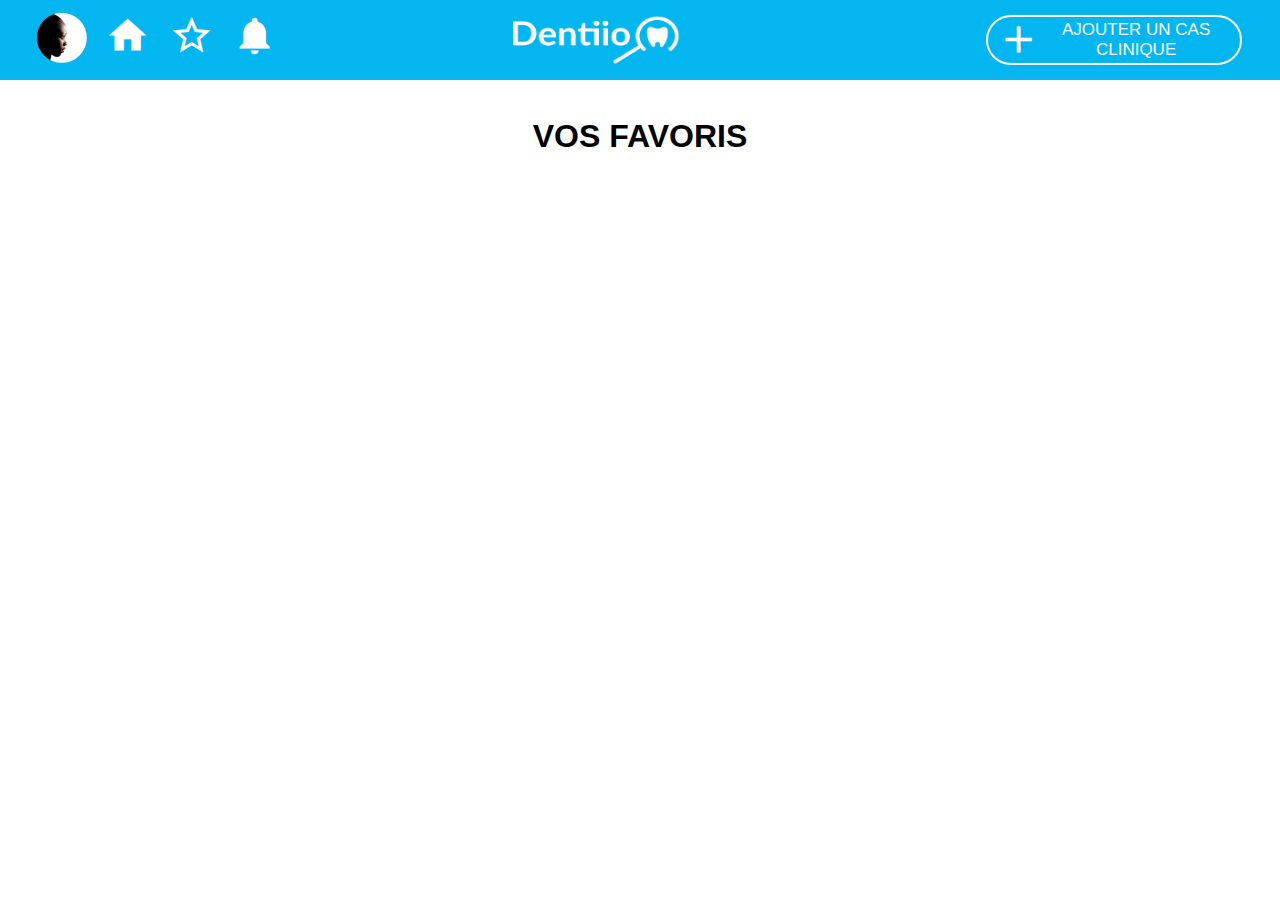
<file: favoris.html>
<!DOCTYPE html>
<html lang="en">

<head>
    <meta charset="UTF-8">
    <meta http-equiv="X-UA-Compatible" content="IE=edge">
    <meta name="viewport" content="width=device-width, initial-scale=1.0">
    <title>Document</title>
    <link href="https://fonts.googleapis.com/icon?family=Material+Icons" rel="stylesheet">
    <link rel="stylesheet" href="/views/templates/templates.css">
    <link href="/assets/styles/googleicons.css" rel="stylesheet">

</head>

<body>
    <header class="main-header">
        <nav class="navbar">


            <ul>
                <li>
                    <a href="profil.php">
                        <img src="/assets/images/profil.jpg" alt="bg">
                    </a>
                </li>
                <li>
                    <a href=""> <span class="material-icons-outlined"> home  </span> </a>
                </li>
                <li>
                    <a href=""> <span class="material-icons-outlined">  star_border </span> </a>
                </li>
                <li>
                    <a href=""> <span class="material-icons-outlined"> notifications </span> </a>
                </li>

            </ul>
        </nav>
        <img class="logo_dentio" src="/assets/images/logoBlancComplet.png" alt="logoBlancComplet">
        <button>  <span class="material-icons-outlined"> add </span> AJOUTER UN CAS CLINIQUE</button>
    </header>

    <h1> VOS FAVORIS </h1>
    <div class="container-fav">


    </div>
</body>

</html>
</file>
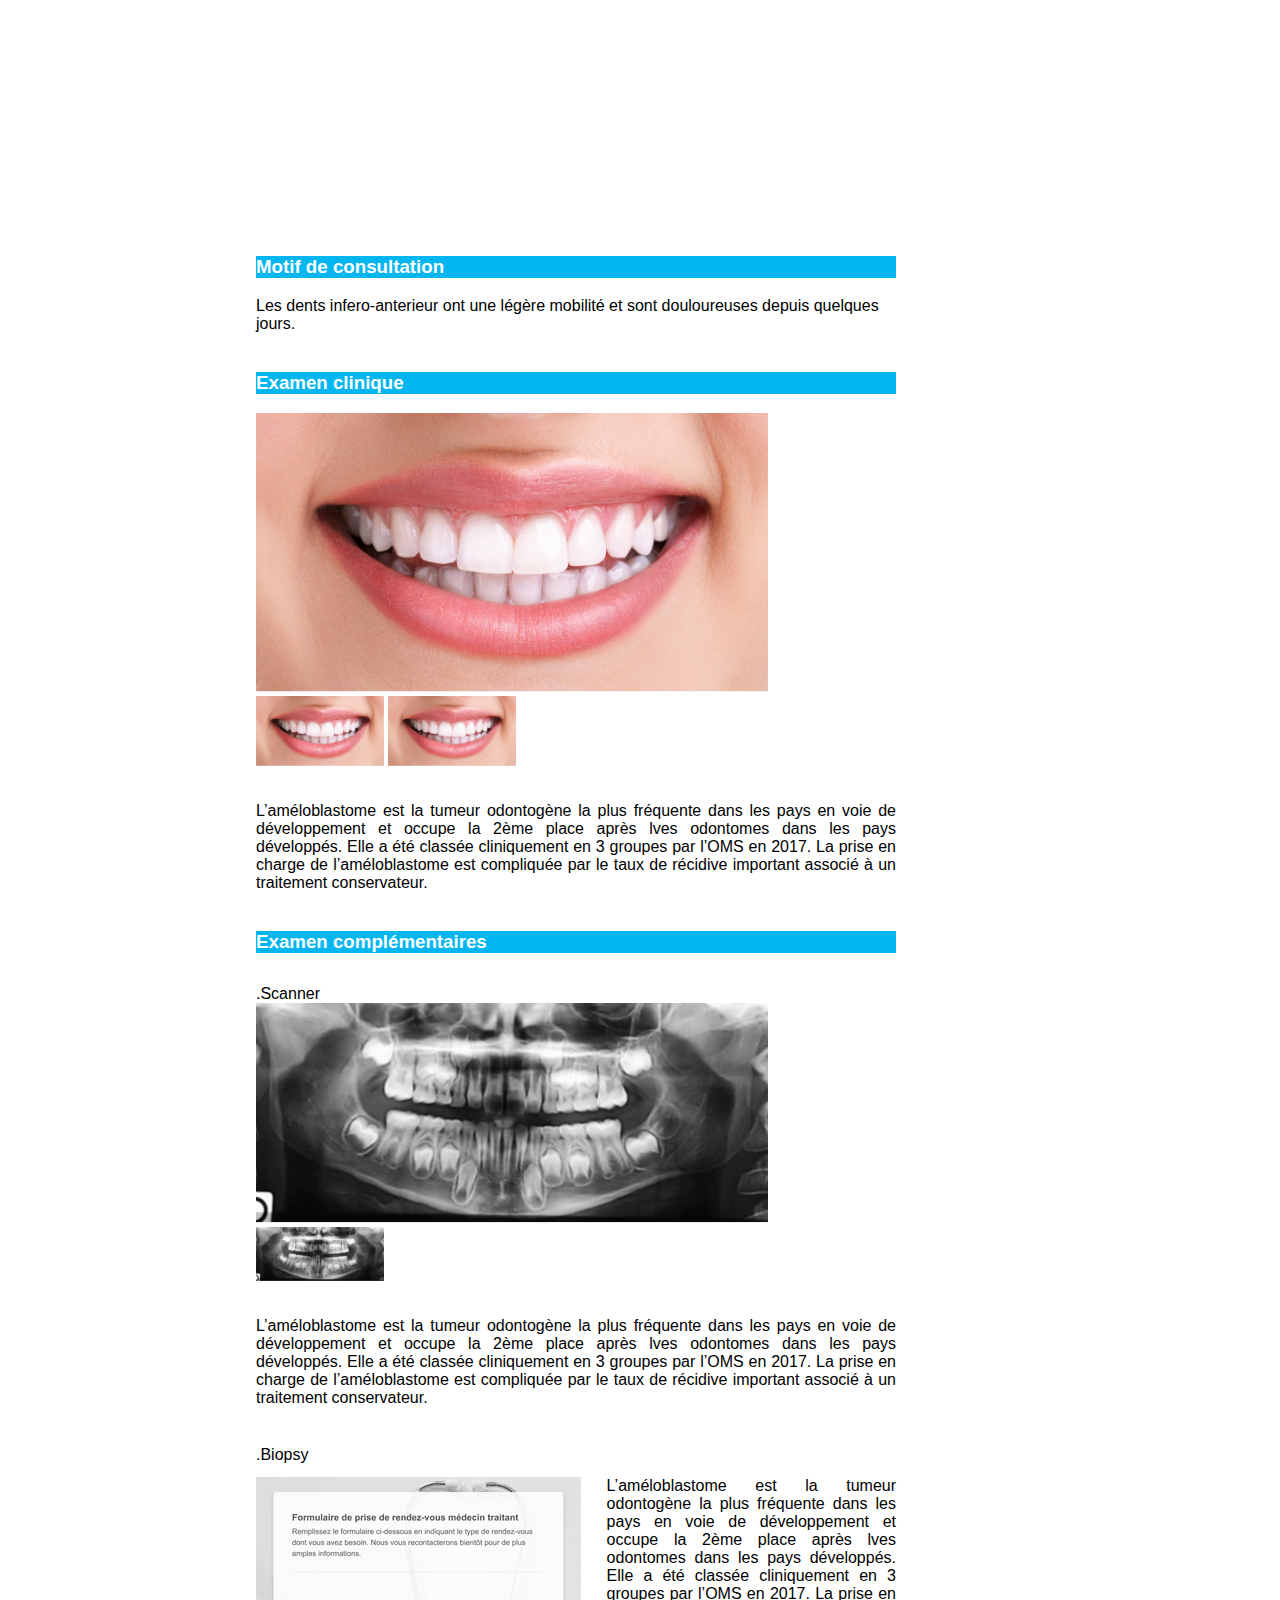
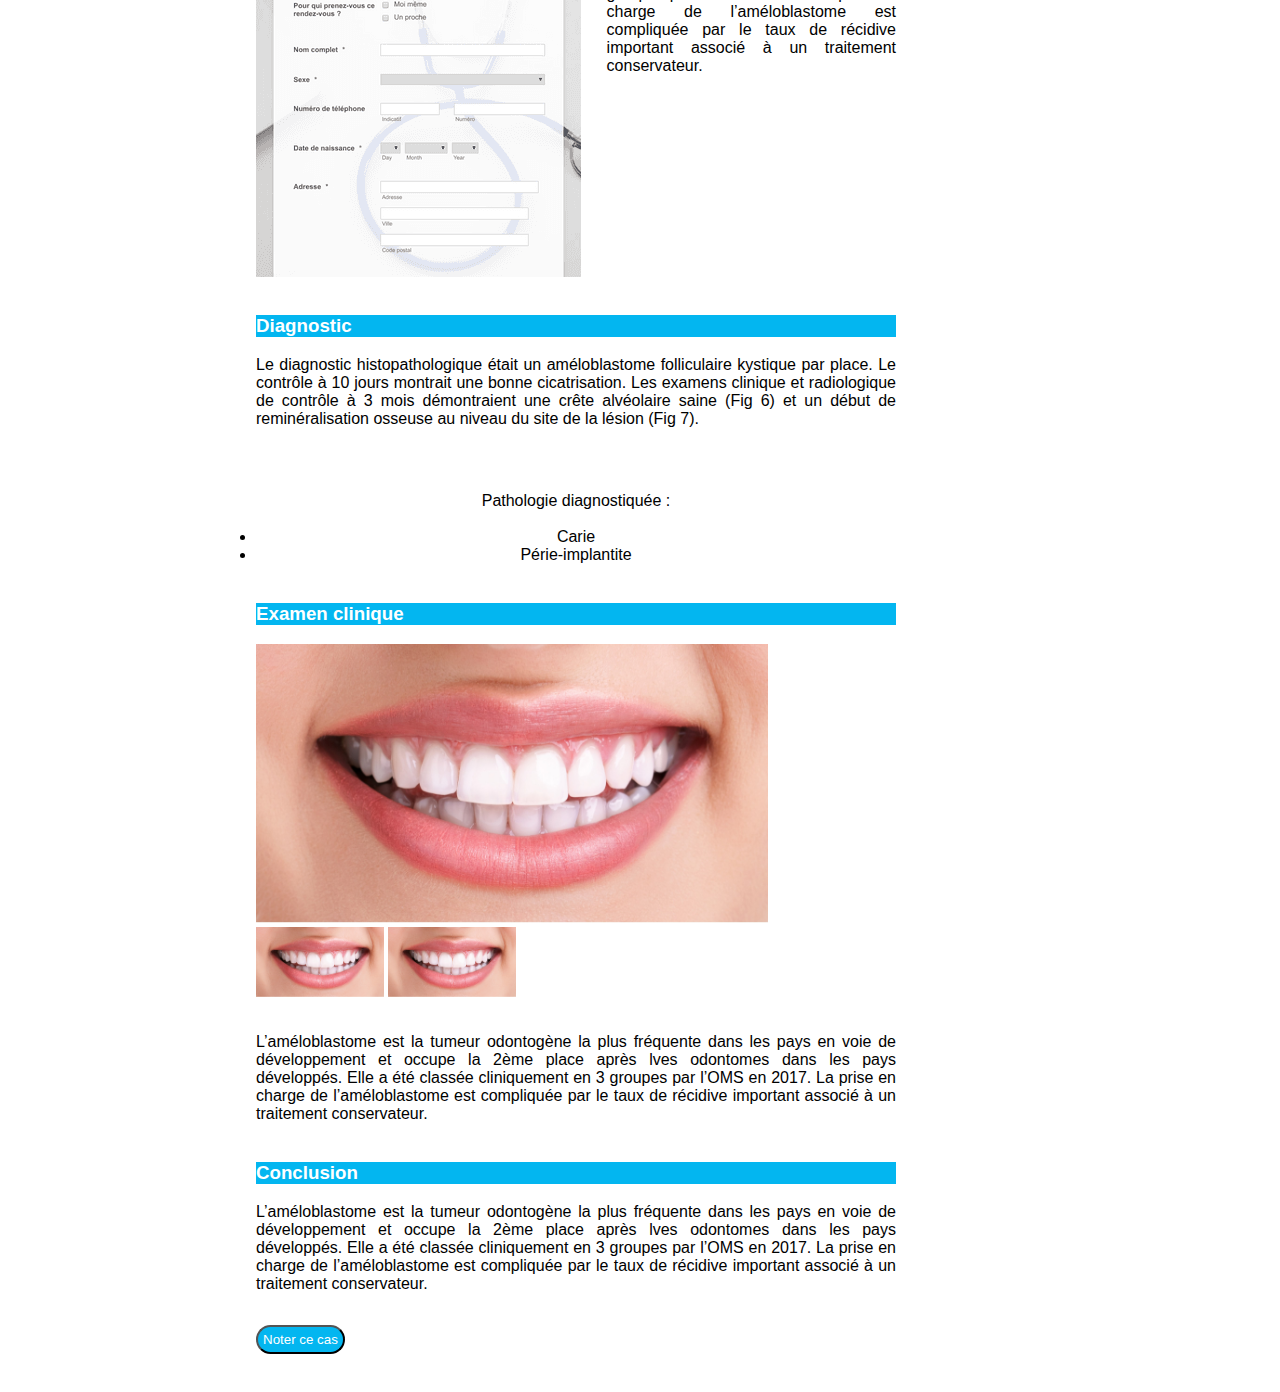
<file: page.html>
<!DOCTYPE html>
<html lang="en">

<head>
    <meta charset="UTF-8">
    <meta http-equiv="X-UA-Compatible" content="IE=edge">
    <meta name="viewport" content="width=device-width, initial-scale=1.0">
    <title>Page</title>
    <link rel="stylesheet" href="/assets/page.css">
</head>

<body>
    <div class="container-p">
        <h3>Motif de consultation</h3>
        <p> Les dents infero-anterieur ont une légère mobilité et sont douloureuses depuis quelques jours.</p>
    </div>
    <div class="container-i">
        <h3>Examen clinique</h3>
        <img id="main-dent" src="/assets/images/dents.jpg">
        <img id="sub-dent" src="/assets/images/dents.jpg">
        <img id="sub-dent" src="/assets/images/dents.jpg">
        <p>L’améloblastome est la tumeur odontogène la plus fréquente dans les pays en voie de développement et occupe la 2ème place après lves odontomes dans les pays développés. Elle a été classée cliniquement en 3 groupes par l’OMS en 2017. La prise en
            charge de l’améloblastome est compliquée par le taux de récidive important associé à un traitement conservateur.
        </p>
    </div>
    <div class="container-s">
        <h3>Examen complémentaires</h3>
        <p>.Scanner</p>
        <img id="scan-dent" src="assets/images/scanner.png">
        <img id="scan-sub" src="assets/images/scanner.png">
        <p>L’améloblastome est la tumeur odontogène la plus fréquente dans les pays en voie de développement et occupe la 2ème place après lves odontomes dans les pays développés. Elle a été classée cliniquement en 3 groupes par l’OMS en 2017. La prise en
            charge de l’améloblastome est compliquée par le taux de récidive important associé à un traitement conservateur.
        </p>
    </div>
    <p class="biopsy">.Biopsy</p>
    <div class="container-b">
        <img id="formulaire-med" src="assets/images/formulaire.png">
        <p> L’améloblastome est la tumeur odontogène la plus fréquente dans les pays en voie de développement et occupe la 2ème place après lves odontomes dans les pays développés. Elle a été classée cliniquement en 3 groupes par l’OMS en 2017. La prise en
            charge de l’améloblastome est compliquée par le taux de récidive important associé à un traitement conservateur.
        </p>
    </div>
    <div class="diagnostic">
        <h3>Diagnostic</h3>
        <p class="histo">Le diagnostic histopathologique était un améloblastome folliculaire kystique par place. Le contrôle à 10 jours montrait une bonne cicatrisation. Les examens clinique et radiologique de contrôle à 3 mois démontraient une crête alvéolaire saine
            (Fig 6) et un début de reminéralisation osseuse au niveau du site de la lésion (Fig 7).</p>
        <div class="patho">
            <p>Pathologie diagnostiquée :</p> <br>
            <ul>
                <li>Carie</li>
                <li>Périe-implantite</li>
                <ul>
        </div>
    </div>
    <div class="container-evo">
        <h3>Examen clinique</h3>
        <img id="main-dent" src="/assets/images/dents.jpg">
        <img id="sub-dent" src="/assets/images/dents.jpg">
        <img id="sub-dent" src="/assets/images/dents.jpg">
        <p>L’améloblastome est la tumeur odontogène la plus fréquente dans les pays en voie de développement et occupe la 2ème place après lves odontomes dans les pays développés. Elle a été classée cliniquement en 3 groupes par l’OMS en 2017. La prise en
            charge de l’améloblastome est compliquée par le taux de récidive important associé à un traitement conservateur.
        </p>

    </div>
    <div class="container-c">
        <h3>Conclusion</h3>
        <p>L’améloblastome est la tumeur odontogène la plus fréquente dans les pays en voie de développement et occupe la 2ème place après lves odontomes dans les pays développés. Elle a été classée cliniquement en 3 groupes par l’OMS en 2017. La prise en
            charge de l’améloblastome est compliquée par le taux de récidive important associé à un traitement conservateur.
        </p>
        <button>Noter ce cas</button>
    </div>
</body>

</html>
</file>
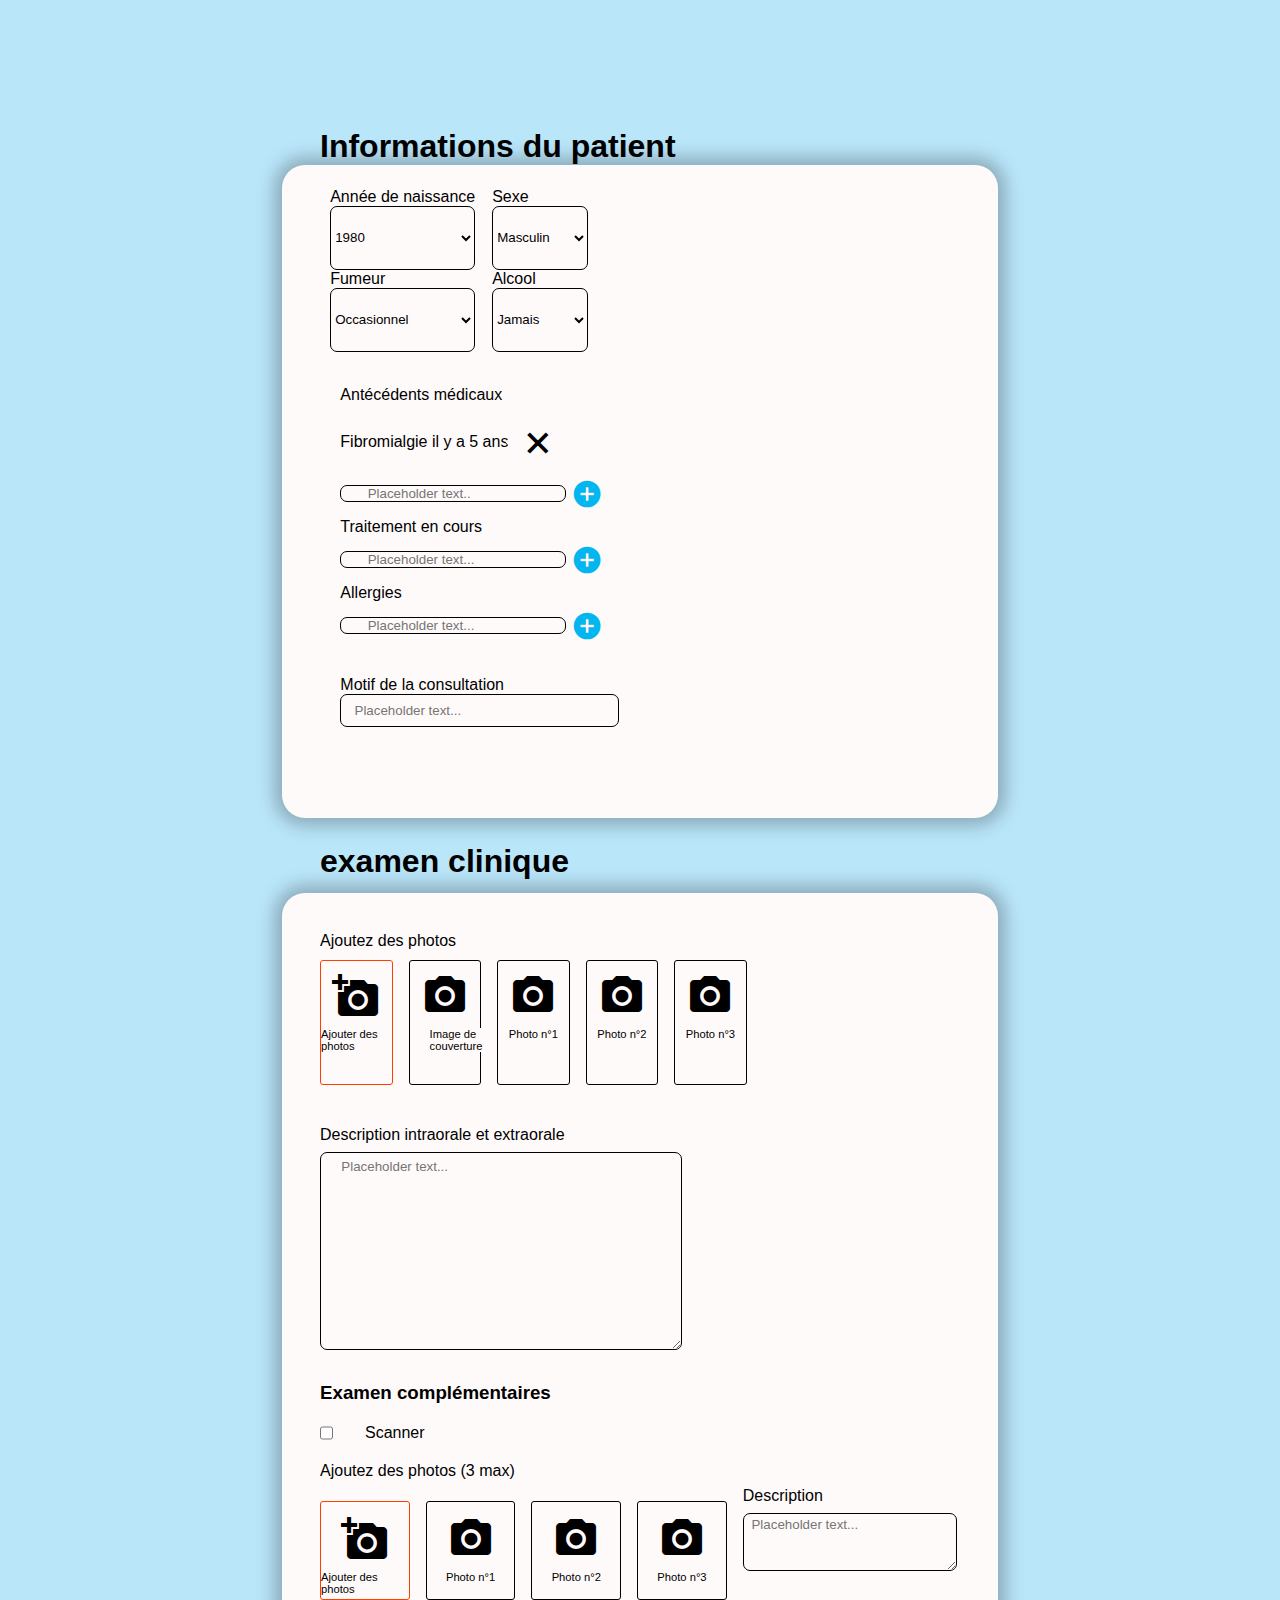
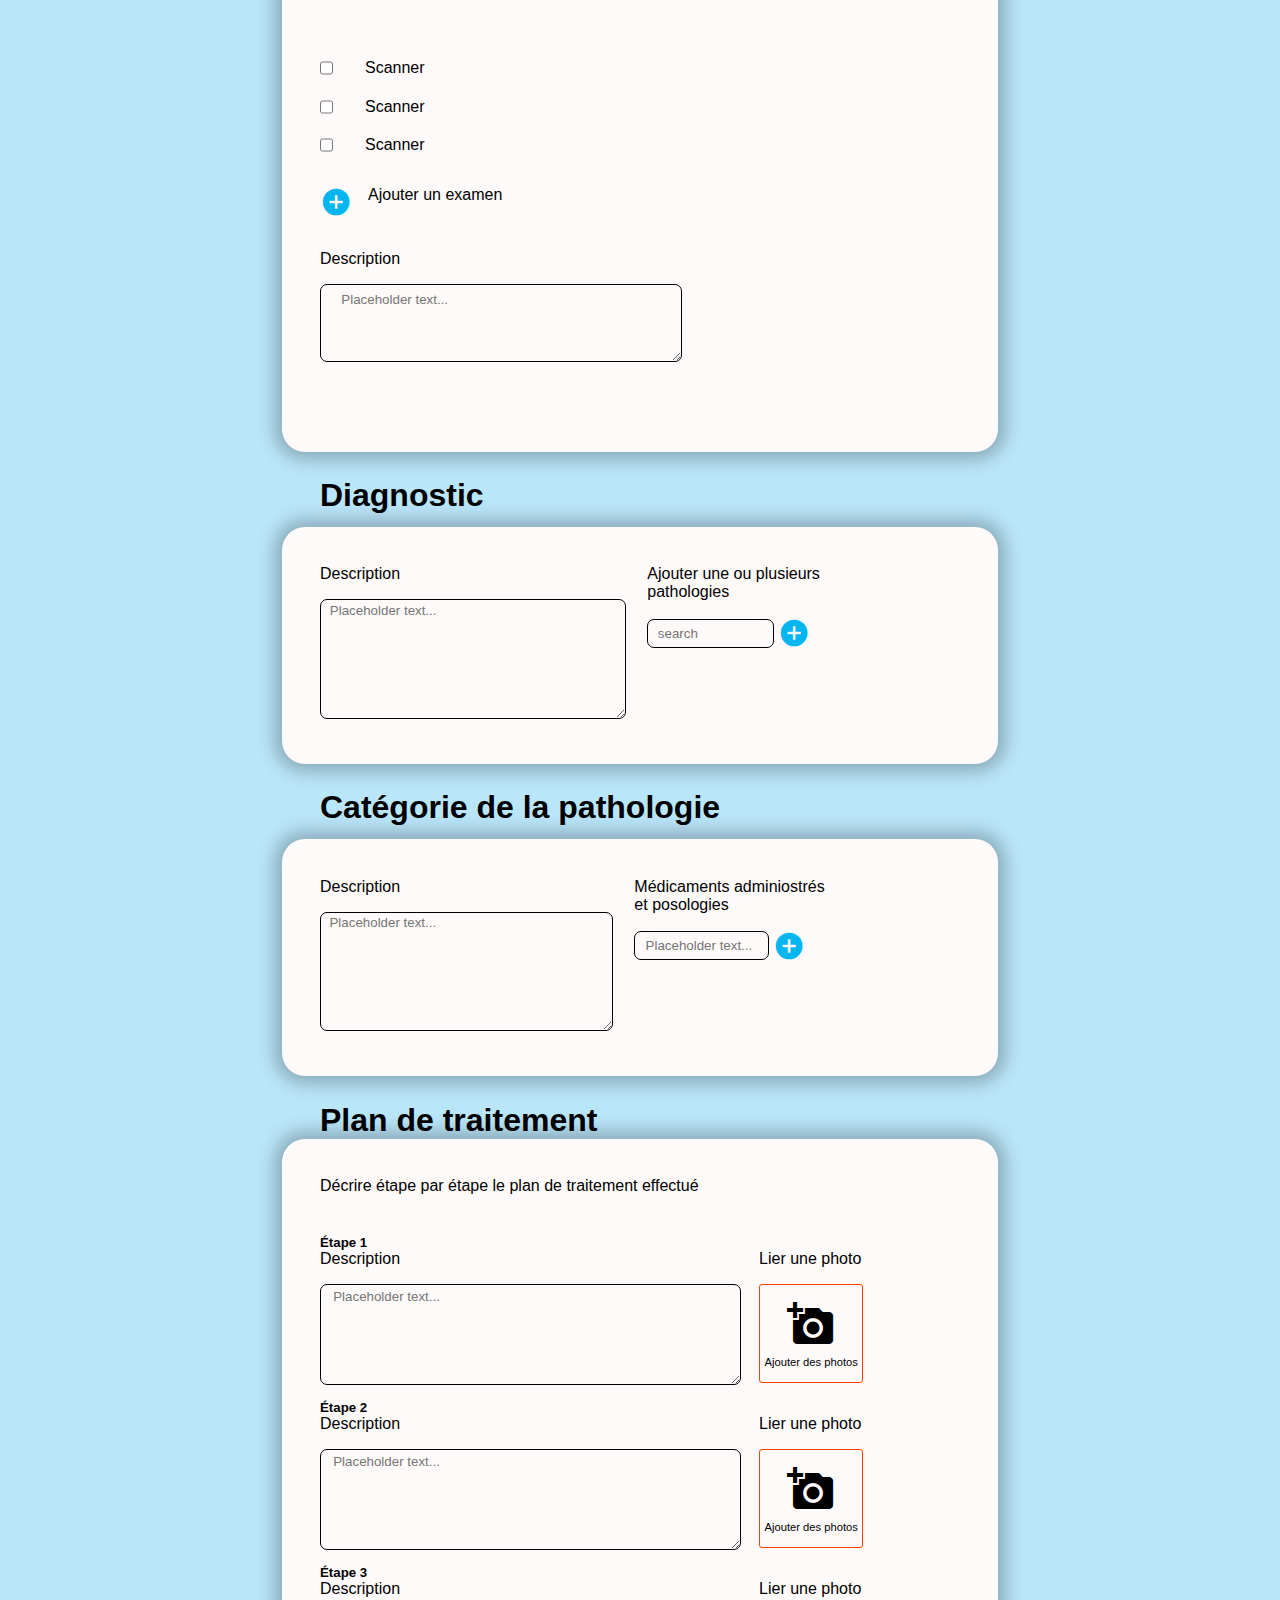
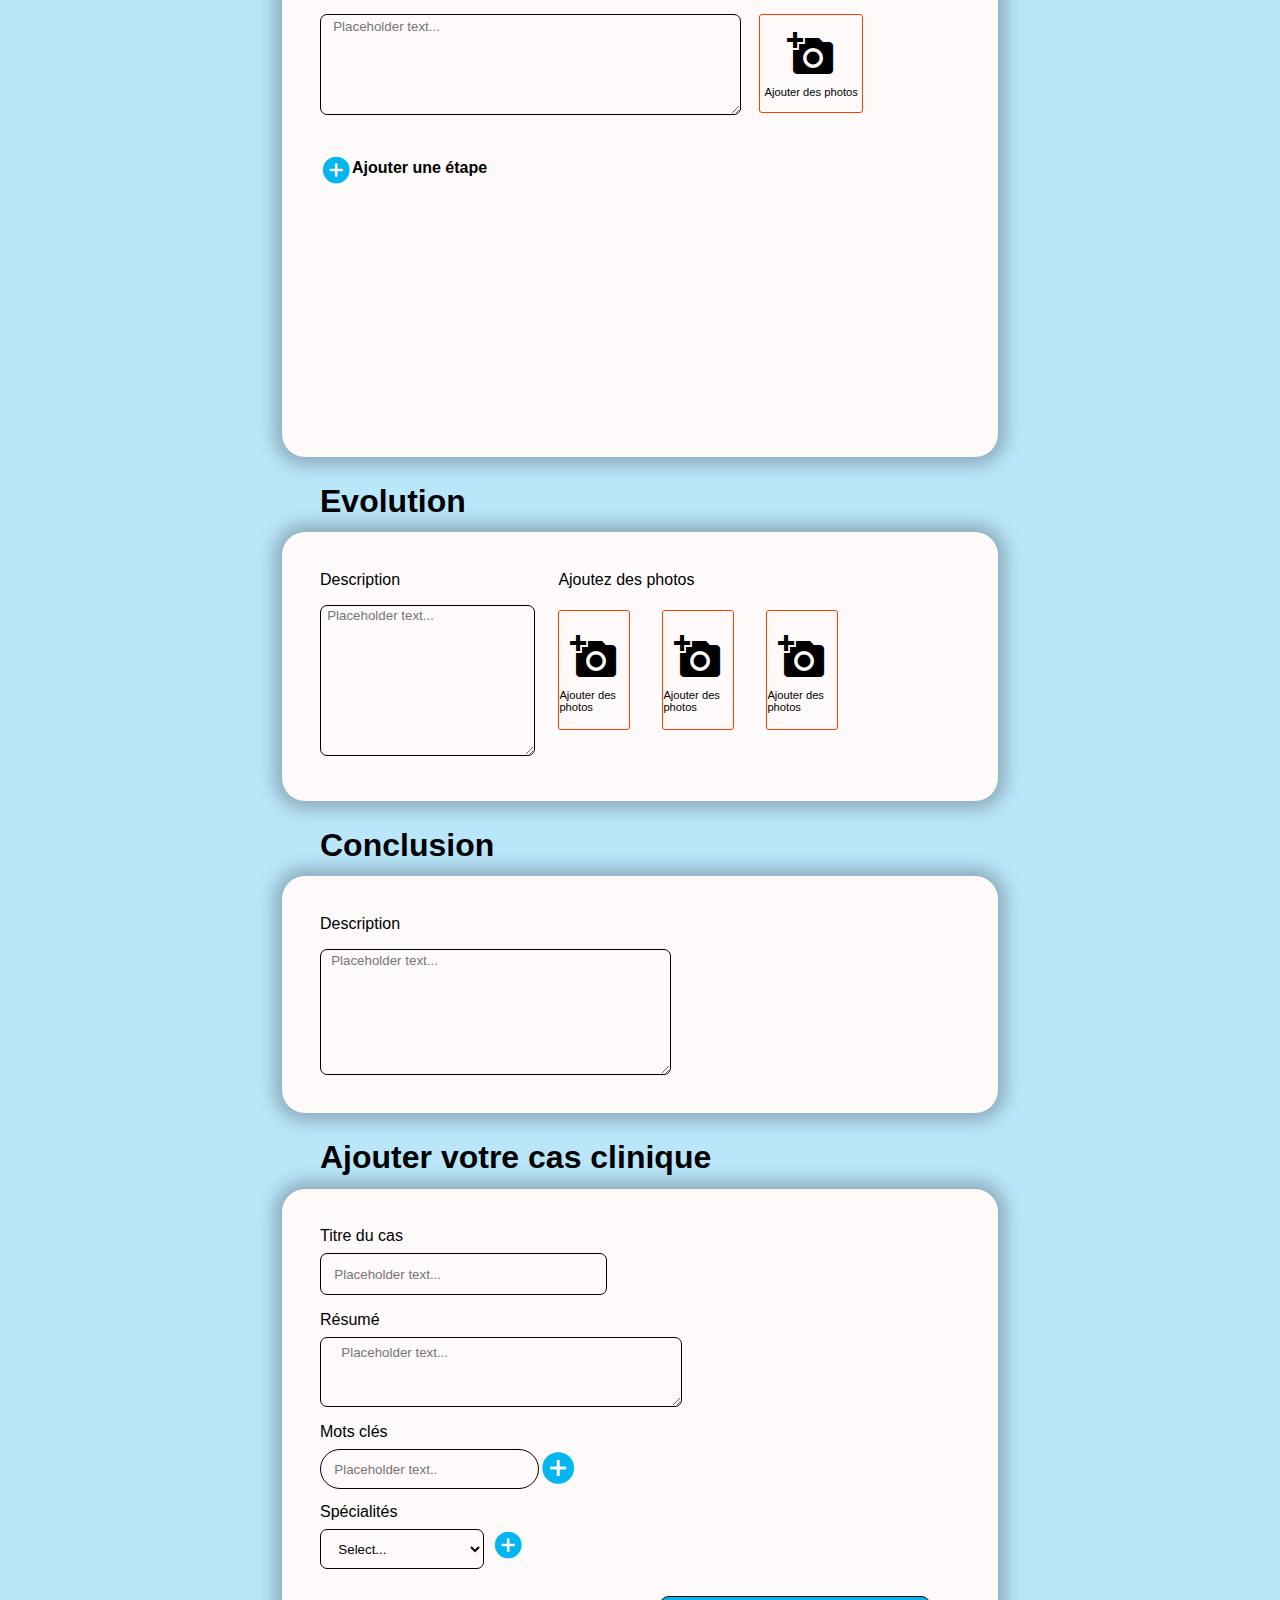
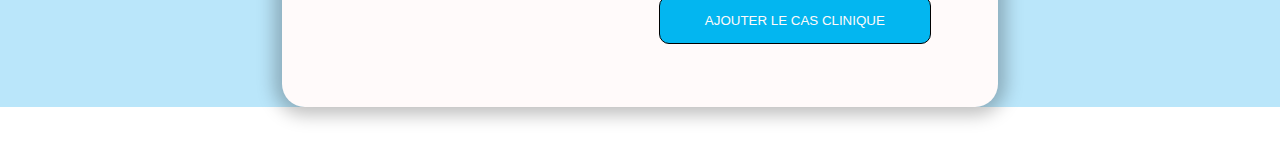
<file: page_html_du_turfu_tu_va_voir.html>
<!DOCTYPE html>
<html lang="en">

<head>
    <meta charset="UTF-8" />
    <meta http-equiv="X-UA-Compatible" content="IE=edge" />
    <meta name="viewport" content="width=device-width, initial-scale=1.0" />
    <title>Ajout cas clinique</title>
    <link href="https://fonts.googleapis.com/icon?family=Material+Icons" rel="stylesheet" />
    <link rel="stylesheet" href="/assets/styles/googleicons.css" />
    <link rel="stylesheet" href="/assets/styles/fichier.css" />
</head>

<body>
    <form action="#">
        <div class="info">
            <h1>Informations du patient</h1>
            <div class="info-form">
                <div class="patient">
                    <div class="form-1">
                        <label for="naissance">Année de naissance</label>
                        <select name="naissance">
                            <option value="1980">1980</option>
                            <option value="1981">1981</option>
                            <option value="1982">1982</option>
                            <option value="1983">1983</option>
                            <option value="1984">1984</option>
                            <option value="1985">1985</option>
                            <option value="1986">1986</option>
                            <option value="1987">1987</option>
                            <option value="1988">1988</option>
                            <option value="1989">1989</option>
                            <option value="1990">1990</option>
                        </select>

                        <label for="fumeur">Fumeur</label>
                        <select name="fumeur">
                            <option value="occasionnel">Occasionnel</option>
                            <option value="un_vrai_pompier">Un vrai pompier</option>
                            <option value="zero_c'est_le_boss">0 c'est le boss</option>
                        </select>
                    </div>
                    <div class="form-2">
                        <label for="sexe">Sexe</label>
                        <select name="sexe">
                            <option value="masculin">Masculin</option>
                            <option value="feminin">Feminin</option>
                        </select>

                        <label for="alcool">Alcool</label>
                        <select name="alcool">
                            <option value="jamais">Jamais</option>
                            <option value="picollo">Picollo</option>
                            <option value="occasionnel">Occasionnel</option>
                        </select>
                    </div>
                </div>
                <div class="f-antecedent">

                    <div class="Antecedent">
                        <div class="paragraphe">

                            <p>Antécédents médicaux</p>
                            <div id="icons-delete">
                                <p>Fibromialgie il y a 5 ans</p>
                                <span id="rotate" class="material-icons-outlined">
                                    add
                                </span>
                            </div>
                        </div>
                        <div class="rassemblement">
                            <div class="div">
                                <input type="text" name="" placeholder="Placeholder text..">
                                <span id="icon-add" class="material-icons-outlined">
                                    add_circle
                                </span>
                            </div>
                            <label for="traitement">Traitement en cours</label>
                            <div class="div">
                                <input type="text" name="traitement" placeholder="Placeholder text...">
                                <span id="icon-add" class="material-icons-outlined">
                                    add_circle
                                </span>
                            </div>
                            <label for="allergies">Allergies</label>
                            <div class="div">
                                <input type="text" name="allergies" placeholder="Placeholder text...">
                                <span id="icon-add" class="material-icons-outlined">
                                    add_circle
                                </span>
                            </div>
                        </div>
                    </div>
                </div>
                <div class="motif">
                    <label for="motif">Motif de la consultation</label>
                    <input type="text" name="motif" placeholder="Placeholder text...">
                </div>
            </div>
        </div>

        <div class="examen">
            <h1>examen clinique</h1>
            <div class="form-exam">
                <p class="texte">Ajoutez des photos</p>
                <div class="photo">
                    <div class="icons-add-photo">
                        <span id="add-photo" class="material-icons-outlined">
                            add_a_photo
                        </span>
                        <p class="photo-txt">Ajouter des photos</p>
                    </div>
                    <div class="icons-photo">
                        <span id="add-photo" class="material-icons-outlined">
                            photo_camera
                        </span>
                        <p class="photo-txt-long">Image de couverture</p>
                    </div>
                    <div class="icons-photo">
                        <span id="add-photo" class="material-icons-outlined">
                            photo_camera
                        </span>
                        <p class="photo-txt">Photo n°1</p>
                    </div>
                    <div class="icons-photo">
                        <span id="add-photo" class="material-icons-outlined">
                            photo_camera
                        </span>
                        <p class="photo-txt">Photo n°2</p>
                    </div>
                    <div class="icons-photo">
                        <span id="add-photo" class="material-icons-outlined">
                            photo_camera
                        </span>
                        <p class="photo-txt">Photo n°3</p>
                    </div>
                </div>
                <div class="description">
                    <label for="description">Description intraorale et extraorale</label>
                    <textarea name="description" placeholder="Placeholder text..." cols="30" rows="10"></textarea>
                </div>
                <h3>Examen complémentaires</h3>
                <div class="checkbox">
                    <input type="checkbox" class="input-checkbox" name="scanner">
                    <label for="scanner">Scanner</label>
                </div>
                <p class="text-ajouter">Ajoutez des photos (3 max)</p>
                <div class="photo-exam">
                    <div class="icons-add-photo">
                        <span id="add-photo" class="material-icons-outlined">
                            add_a_photo
                        </span>
                        <p class="photo-txt">Ajouter des photos</p>
                    </div>
                    <div class="icons-photo">
                        <span id="add-photo" class="material-icons-outlined">
                            photo_camera
                        </span>
                        <p class="photo-txt">Photo n°1</p>
                    </div>
                    <div class="icons-photo">
                        <span id="add-photo" class="material-icons-outlined">
                            photo_camera
                        </span>
                        <p class="photo-txt">Photo n°2</p>
                    </div>
                    <div class="icons-photo">
                        <span id="add-photo" class="material-icons-outlined">
                            photo_camera
                        </span>
                        <p class="photo-txt">Photo n°3</p>
                    </div>
                    <div class="description-photo">
                        <label for="description">Description</label>
                        <textarea name="description" placeholder="Placeholder text..." cols="30" rows="10"></textarea>
                    </div>
                </div>
                <div class="checkbox-3">

                    <div class="checkbox">
                        <input type="checkbox" class="input-checkbox" name="scanner">
                        <label for="scanner">Scanner</label>
                    </div>
                    <div class="checkbox">
                        <input type="checkbox" class="input-checkbox" name="scanner">
                        <label for="scanner">Scanner</label>
                    </div>
                    <div class="checkbox">
                        <input type="checkbox" class="input-checkbox" name="scanner">
                        <label for="scanner">Scanner</label>
                    </div>
                </div>
                <div class="add-examen">
                    <span id="icon-add" class="material-icons-outlined">
                        add_circle
                    </span>
                    <p>Ajouter un examen</p>
                </div>
                <div class="description-other">
                    <label for="description">Description</label>
                    <textarea name="description" placeholder="Placeholder text..." cols="30" rows="10"></textarea>
                </div>

            </div>
        </div>

        <div class="diagnostic">
            <h1>Diagnostic</h1>
            <div class="form-diagnostic">
                <div class="description-diagnostic">
                    <label for="description-diagnostic">Description</label>
                    <textarea name="description-diagnostic" placeholder="Placeholder text..." cols="30"
                        rows="10"></textarea>
                </div>
                <div class="pathologies">
                    <label for="pathologies">Ajouter une ou plusieurs pathologies</label>
                    <div class="ajout-search">
                        <input type="text" name="pathologies" placeholder="search">
                        <span id="icon-add" class="material-icons-outlined">
                            add_circle
                        </span>
                    </div>
                </div>
            </div>
        </div>
        <div class="categorie">
            <h1>Catégorie de la pathologie</h1>
            <div class="form-categorie">
                <div class="description-categorie">
                    <label for="description-categorie">Description</label>
                    <textarea name="description-categorie" placeholder="Placeholder text..." cols="30"
                        rows="10"></textarea>
                </div>
                <div class="medicaments">
                    <label for="medicament">Médicaments adminiostrés et posologies</label>
                    <div class="ajout-search">
                        <input type="text" name="medicament" placeholder="Placeholder text...">
                        <span id="icon-add" class="material-icons-outlined">
                            add_circle
                        </span>
                    </div>
                </div>
            </div>
        </div>
        <div class="traitement">
            <h1>Plan de traitement</h1>
            <div class="form-traitement">
                <p>Décrire étape par étape le plan de traitement effectué</p>

                <h5>Étape 1</h5>
                <div class="etape1">
                    <div class="description-traitement">
                        <label for="description-etape1">Description</label>
                        <textarea name="description-etape1" placeholder="Placeholder text..." cols="30"
                            rows="10"></textarea>
                    </div>
                    <div class="photo-etape1">
                        <p>Lier une photo</p>
                        <div id="photo-traitement" class="icons-add-photo">
                            <span id="add-photo" class="material-icons-outlined">
                                add_a_photo
                            </span>
                            <p class="photo-txt">Ajouter des photos</p>
                        </div>
                    </div>
                </div>
                <h5>Étape 2</h5>
                <div class="etape2">
                    <div class="description-traitement">
                        <label for="description-etape2">Description</label>
                        <textarea name="description-etape2" placeholder="Placeholder text..." cols="30"
                            rows="10"></textarea>
                    </div>
                    <div class="photo-etape2">
                        <p>Lier une photo</p>
                        <div id="photo-traitement" class="icons-add-photo">
                            <span id="add-photo" class="material-icons-outlined">
                                add_a_photo
                            </span>
                            <p class="photo-txt">Ajouter des photos</p>
                        </div>
                    </div>
                </div>
                <h5>Étape 3</h5>
                <div class="etape3">
                    <div class="description-traitement">
                        <label for="description-etape3">Description</label>
                        <textarea name="description-etape3" placeholder="Placeholder text..." cols="30"
                            rows="10"></textarea>
                    </div>
                    <div class="photo-etape3">
                        <p>Lier une photo</p>
                        <div id="photo-traitement" class="icons-add-photo">
                            <span id="add-photo" class="material-icons-outlined">
                                add_a_photo
                            </span>
                            <p class="photo-txt">Ajouter des photos</p>
                        </div>
                    </div>
                </div>
                <div class="ajout-traitement">
                    <span id="icon-add" class="material-icons-outlined">
                        add_circle
                    </span>
                    <h6>Ajouter une étape</h6>
                </div>
            </div>
        </div>
        <div class="evolution">
            <h1>Evolution</h1>
            <div class="form-evolution">
                <div class="description-evolution">
                    <label for="description-evolution">Description</label>
                    <textarea name="description-evolution" placeholder="Placeholder text..." cols="30"
                        rows="10"></textarea>
                </div>
                <div class="add-photo-evolution">
                    <label for="add-photo-evolution">Ajoutez des photos</label>
                    <div class="flex-photo">

                        <div id="photo-evolution" class="icons-add-photo">
                            <span id="add-photo" class="material-icons-outlined">
                                add_a_photo
                            </span>
                            <p class="photo-txt">Ajouter des photos</p>
                        </div>
                        <div id="photo-evolution" class="icons-add-photo">
                            <span id="add-photo" class="material-icons-outlined">
                                add_a_photo
                            </span>
                            <p class="photo-txt">Ajouter des photos</p>
                        </div>
                        <div id="photo-evolution" class="icons-add-photo">
                            <span id="add-photo" class="material-icons-outlined">
                                add_a_photo
                            </span>
                            <p class="photo-txt">Ajouter des photos</p>
                        </div>
                    </div>
                </div>
            </div>
        </div>

        <div class="conclusion">
            <h1>Conclusion</h1>
            <div class="form-conclusion">
                <div class="description-conclusion">
                    <label for="description-conclusion">Description</label>
                    <textarea name="description-conclusion" placeholder="Placeholder text..." cols="30"
                        rows="10"></textarea>
                </div>
            </div>
        </div>
        <div class="ajout">
            <h1>Ajouter votre cas clinique</h1>
            <div class="form-ajout">
                <div class="title">
                    <label for="title">Titre du cas</label>
                    <input type="text" name="title" placeholder="Placeholder text...">
                </div>
                <div class="resume">
                    <label for="resume">Résumé</label>
                    <textarea name="resume" placeholder="Placeholder text..." cols="30" rows="10"></textarea>
                </div>
                <div class="mots-cles">
                    <label for="mots-cles">Mots clés</label>
                    <div class="ajout-mots-cles">
                        <input type="text" name="mots-cles" placeholder="Placeholder text..">
                        <span id="icon-add" class="material-icons-outlined">
                            add_circle
                        </span>
                    </div>
                </div>
                <div class="specialites">
                    <label for="specialites">Spécialités</label>
                    <div class="ajout-specialites">
                        <select name="specialites">
                            <option value="">Select...</option>
                        </select>
                        <span id="icon-add" class="material-icons-outlined">
                            add_circle
                        </span>
                    </div>
                </div>
                <input type="submit" id="myBtn" class="submit" value="AJOUTER LE CAS CLINIQUE">
            </div>
        </div>

    </form>


    <div class="modal" id="myModal">
        <div class="modal-content">
            <span class="close">x</span>
            <form action="#" class="form-modal">

                <h2 class="title-modal">Lignes directrices pour la publication</h2>
                <p class="p-modal">.Supprimez tous informations d'identification du patient. Cela comprendra les noms, les dates, les
                    lieux,
                    les visages, les tatouages ou tout autre détail qui pourrait être utilisé pour identifier un
                    patient.
                </p>
                <p class="p-modal">.Respectez les patients</p>
                <p class="p-modal">.Partagez uniquement les cas professionnels.</p>
                <p class="p-modal">.Dentiio n'est pas une destinée à partager vos propores conditions médicales, ni celles de votre
                    famille
                    ou de vos amis</p>
                <p class="p-modal">.Tous les cas sont examinés avant d'être ajoutés à notre base de données.</p>
                <p class="p-modal">Les cas qui ne répondent pas à ces critères ne seront pas acceptés.</p>
                <p class="p-modal">Veuillez noter que toutes vos activités sur la Dentiio sont soumises à nos directives communautaires
                    complètes et à nos condition d'uitlisation.</p>
                <input type="submit" class="submit-modal" value="J'ai compris">
            </form>
        </div>
    </div>
    <script>
        // Get the modal
        var modal = document.getElementById('myModal');

        // Get the button that opens the modal
        var btn = document.getElementById("myBtn");

        // Get the <span> element that closes the modal
        var span = document.getElementsByClassName("close")[0];

        // When the user clicks on the button, open the modal
        btn.onclick = function () {
            modal.style.display = "block";
        }

        // When the user clicks on <span> (x), close the modal
        span.onclick = function () {
            modal.style.display = "none";
        }

        // When the user clicks anywhere outside of the modal, close it
        window.onclick = function (event) {
            if (event.target == modal) {
                modal.style.display = "none";
            }
        }
    </script>
</body>

</html>
</file>
<file: views/templates/templates.css>
* {
        margin: 0;
        padding: 0;
        box-sizing: border-box;
    }
    
    body {
        padding: 0;
        margin: 0;
        min-height: 100%;
        background-color: #ffffff;
        display: flex;
        flex-direction: column;
        font-family: 'Roboto', sans-serif;
    }
    
    html {
        height: 100%;
    }
    
    * {
        -moz-box-sizing: border-box;
        box-sizing: border-box;
    }
    
    body {
        position: relative;
    }
    
    body {
        position: relative;
    }
    /* header */
    
    header {
        display: flex;
        justify-content: space-between;
    }
    
    .main-header {
        background-color: #03B6F0;
    }
    
    a {
        color: #ffffff;
        text-decoration: none;
        font-family: "Poppins", sans-serif;
    }
    
    a:hover {
        color: #e5e5e5;
    }
    
    nav {
        min-height: 8vh;
        display: flex;
        align-items: center;
        padding: 1%;
    }
    
    nav ul {
        display: flex;
        list-style: none;
        margin-left: 3%;
    }
    
    nav li {
        padding-left: 10%;
    }
    
    nav ul img {
        height: 50px;
        width: 50px;
        clip-path: ellipse(50% 50%);
    }
    
    img {
        height: 50px;
        width: 170px;
        align-self: center;
    }
    
    button {
        background-color: #03B6F0;
        border-radius: 32px;
        padding: 0.5em;
        height: 50px;
        width: 20%;
        align-self: center;
        color: white;
        display: flex;
        align-items: center;
        justify-content: center;
        margin-right: 3%;
        font-size: 17px;
        border: 2.5px solid white;
    }
    
    button:hover {
        border: 4px solid #03B6F0;
        color: #03B6F0;
        background-color: white;
        cursor: pointer;
    }
    /*fin header */
    
    @media (max-width: 1000px) {
        header {
            width: 100%;
        }
        nav ul img {
            height: 35px;
            width: 35px;
            clip-path: ellipse(50% 50%);
        }
        button {
            background-color: #03B6F0;
            border-radius: 32px;
            padding: 0.5em;
            height: 25%;
            width: 20%;
            align-self: center;
            color: white;
            display: flex;
            align-items: center;
            justify-content: center;
            margin-right: 3%;
            font-size: 8px;
            border: 2.5px solid white;
        }
    }
    /* favoris */
    
    .upscale {
        display: inline-block;
        margin-left: 5%;
    }
    
    h1 {
        display: flex;
        justify-content: center;
        margin-top: 3%;
    }
    
    .container-fav {
        display: flex;
        height: 50%;
        width: 100%;
        margin: auto;
        flex-wrap: wrap;
    }
    
    .favori {
        height: 100%;
        width: 15%;
        border: 1px solid #03B6F0;
        border-radius: 25px;
        margin: auto;
    }
    
    .top-fav {
        position: relative;
        margin-top: 0%;
    }
    
    .top-fav img {
        margin-top: 0%;
        width: 100%;
        height: 100%;
        border-radius: 25px 25px 0px 0px;
    }
    
    .top-fav button {
        position: absolute;
        bottom: 5%;
        height: 5%;
        left: 2%;
        font-size: 0.7em;
    }
    
    .cat {
        border: none;
        color: white;
        background-color: #03B6F0;
        cursor: pointer;
        padding: 2%;
    }
    
    .cat:hover {
        border: none;
        color: #03B6F0;
        background-color: white;
        cursor: pointer;
    }
    
    #etoile {
        position: absolute;
        top: 0%;
        right: 0%;
        background-color: #03B6F0;
        border-radius: 0px 25px 0px 0px;
        height: auto;
    }
    
    #etoile:hover {
        transform: scale(1);
    }
    
    .category li {
        list-style: none;
    }
    
    .patient {
        font-size: 12px;
        margin-top: 10%;
        text-align: left;
        text-justify: auto;
        padding-left: 1.5%;
    }
    
    h3 {
        font-size: 16px;
        padding-left: 1.5%;
    }
    
    .profil-fav {
        height: 50px;
        width: 50px;
        clip-path: ellipse(50% 50%);
        border: 2px solid #03B6F0;
        border-radius: 50%;
        margin-top: 5%;
        margin-left: 1.5%;
    }
    /* photo + info */
    
    .informations {
        display: inline-block;
    }
    
    .icons {
        margin: auto;
        display: inline;
    }
    
    h5 {
        font-size: 13px;
        padding: 5%;
        color: #272625;
    }
    
    h4 {
        font-size: 10px;
        color: #757D75;
    }
    
    .material-icons.blue {
        color: #03B6F0;
    }
    
    .chicot {
        height: 25px;
        width: 18px;
    }
    
    span:hover {
        transform: scale(1.5);
    }
    
    .chicot:hover {
        transform: scale(1.5);
        margin-bottom: 10%;
    }
    
    .profil-fav:hover {
        transform: scale(1.1);
        margin-left: 2%;
    }
    
    .favori:hover {
        transform: scale(1.1);
        cursor: pointer;
    }
    
    .profil:hover {
        transform: scale(1.3);
    }
    
    .cat:hover {
        transform: scale(1.3);
        margin-left: 5%;
    }
    
    @media (max-width: 1000px) {
        .favori {
            width: 65%;
            display: flex;
            flex-wrap: wrap;
            margin: auto;
            height: 95%;
            margin-top: 10%;
            margin-bottom: 5%;
        }
        .favori:hover {
            transform: scale(0)
        }
        .icons {
            display: flex;
            flex-wrap: nowrap;
            justify-content: center;
            margin: auto;
        }
        .upscale {
            margin-right: 20%;
        }
        h5 {
            font-size: 10px;
        }
        h4 {
            font-size: 8px;
        }
        .informations {
            margin-top: 5%;
            margin-left: 2%;
        }
    }
    
    #message {
        height: 100%;
        display: flex;
        justify-content: center;
    }
</file>
<file: assets/styles/googleicons.css>
.material-icons-outlined {
    font-family: 'Material Icons';
    font-weight: normal;
    font-style: normal;
    font-size: 24px;
    /* Preferred icon size */
    display: inline-block;
    line-height: 1;
    text-transform: none;
    letter-spacing: normal;
    word-wrap: normal;
    white-space: nowrap;
    direction: ltr;
    /* Support for all WebKit browsers. */
    -webkit-font-smoothing: antialiased;
    /* Support for Safari and Chrome. */
    text-rendering: optimizeLegibility;
    /* Support for Firefox. */
    -moz-osx-font-smoothing: grayscale;
    /* Support for IE. */
    font-feature-settings: 'liga';
}

.material-icons-outlined {
    font-family: 'Material Icons';
    font-weight: normal;
    font-style: normal;
    font-size: 45px;
    /* Preferred icon size */
    display: inline-block;
    line-height: 1;
    text-transform: none;
    letter-spacing: normal;
    word-wrap: normal;
    white-space: nowrap;
    direction: ltr;
    /* Support for all WebKit browsers. */
    -webkit-font-smoothing: antialiased;
    /* Support for Safari and Chrome. */
    text-rendering: optimizeLegibility;
    /* Support for Firefox. */
    -moz-osx-font-smoothing: grayscale;
    /* Support for IE. */
    font-feature-settings: 'liga';
}
</file>
<file: assets/page.css>
* {
    margin: 0;
    padding: 0;
    box-sizing: border-box;
}

body {
    padding: 0;
    margin: 0;
    min-height: 100%;
    background-color: #ffffff;
    display: flex;
    flex-direction: column;
    font-family: 'Roboto', sans-serif;
}

html {
    height: 100%;
}

* {
    -moz-box-sizing: border-box;
    box-sizing: border-box;
}

body {
    position: relative;
}


/* ---- */

.container-p {
    margin-top: 20%;
    margin-left: 20%;
    margin-right: 30%;
    margin-bottom: 3%;
}

h3 {
    background-color: #03B6F0;
    color: #ffffff;
    margin-bottom: 3%;
}

.container-i {
    margin-left: 20%;
    margin-right: 30%;
    margin-bottom: 3%;
}

#main-dent {
    height: 60%;
    width: 80%;
}

#sub-dent {
    height: 15%;
    width: 20%;
}

.container-i p {
    margin-top: 5%;
    text-align: justify;
}

.container-s {
    margin-left: 20%;
    margin-right: 30%;
    margin-bottom: 3%;
}

#scan-dent {
    height: 40%;
    width: 80%;
}

#scan-sub {
    height: 10%;
    width: 20%;
}

.container-s p {
    margin-top: 5%;
    text-align: justify;
}

.container-b {
    display: flex;
    margin-left: 20%;
    margin-right: 30%;
    margin-bottom: 3%;
}

.container-b p {
    text-align: justify;
    margin-left: 4%;
}

.biopsy {
    margin-left: 20%;
    margin-right: 30%;
    margin-bottom: 1%;
}

.diagnostic {
    margin-left: 20%;
    margin-right: 30%;
    margin-bottom: 3%;
}

.histo {
    text-align: justify;
}

.patho {
    margin-top: 10%;
    justify-content: center;
    text-align: center;
}

.container-evo {
    margin-left: 20%;
    margin-right: 30%;
    margin-bottom: 3%;
}

.container-evo p {
    margin-top: 5%;
    text-align: justify;
}

.container-c {
    margin-left: 20%;
    margin-right: 30%;
    margin-bottom: 3%;
}

.container-c p {
    text-align: justify;
}

button {
    background-color: #03B6F0;
    color: white;
    border-radius: 25px;
    padding: 5px;
    margin-top: 5%;
}
</file>
<file: assets/styles/fichier.css>
:root {
    --main: #03b6f0;
    --second: #bae6fa;
    --white: rgba(255, 250, 250, 1);
}

* {
    margin: 0;
    padding: 0;
    font-family: 'Roboto', sans-serif;
}

form {
    margin-bottom: 3%;
    background-color: var(--second);
}

.info {
    display: flex;
    flex-direction: column;
    align-items: center;
    padding-top: 10%;
}

h1 {
    display: flex;
    align-self: flex-start;
    padding-left: 25%;
}

label,
p,
textarea {
    background-color: var(--white);
}

.info-form {
    background-color: var(--white);
    display: flex;
    flex-direction: column;
    width: 53%;
    height: 40em;
    border-radius: 23px;
    box-shadow: 0px 0px 17px 8px rgba(0, 0, 0, 0.25);
    padding-top: 1%;
    padding-left: 3%;
}

.form-1 {
    background-color: var(--white);
    display: flex;
    flex-direction: column;
    gap: 10%;
    padding-right: 5%;
    padding-top: 3%;
    padding-left: 3%;
}

input {
    border: 1px solid rgba(0, 0, 0, 1);
    background: var(--white);
}

.div {
    background: var(--white);
}

.form-2 {
    background-color: var(--white);
    display: flex;
    flex-direction: column;
    gap: 10%;
    padding-top: 3%;
}

.patient {
    background-color: var(--white);
    display: flex;
    width: 50%;
}

select {
    height: 4rem;
    width: 100%;
    border-radius: 7px;
    border: 1px solid rgba(0, 0, 0, 1);
    background-color: var(--white);
    cursor: pointer;
}

.f-antecedent {
    margin-top: 5%;
    margin-left: 3%;
}

.Antecedent {
    background-color: var(--white);
    display: flex;
    flex-direction: column;
}

.paragraphe {
    background-color: var(--white);
    display: flex;
    flex-direction: column;
    gap: 1rem;
    padding-bottom: 2%;
}

.rassemblement {
    background-color: var(--white);
    display: flex;
    flex-direction: column;
    width: 100%;
    gap: 0.5rem;
}

.rassemblement input {
    height: 70%;
    width: 30%;
    border-radius: 7px;
    padding-left: 4%;
}

.motif {
    background-color: var(--white);
    display: flex;
    flex-direction: column;
    margin-top: 5%;
    margin-left: 3%;
    height: 8%;
}

.motif input {
    height: 100%;
    width: 40%;
    border-radius: 7px;
    padding-left: 2%;
}

#icon-add {
    background-color: var(--white);
    font-size: 2em;
    vertical-align: middle;
    color: rgba(3, 182, 240, 1);
    cursor: pointer;
}

#icons-delete {
    background-color: var(--white);
    display: flex;
    flex-direction: row;
    align-items: center;
    gap: 1%;
}

#rotate {
    background-color: var(--white);
    transform: rotate(45deg);
    cursor: pointer;
}


/* fin information patient */

.examen {
    display: flex;
    flex-direction: column;
    align-items: center;
    padding-top: 2%;
}

.form-exam {
    background: var(--white);
    display: flex;
    flex-direction: column;
    margin-top: 1%;
    width: 53%;
    height: 70em;
    background-color: rgba(255, 250, 250, 1);
    border-radius: 23px;
    box-shadow: 0px 0px 17px 8px rgba(0, 0, 0, 0.25);
    padding-top: 3%;
    padding-left: 3%;
}

.photo {
    background: var(--white);
    display: flex;
    gap: 1em;
    height: 20%;
    width: 80%;
}

.icons-add-photo {
    height: 50%;
    width: 13%;
    border-radius: 3px;
    background: rgba(255, 250, 250, 1);
    border: 1px solid rgba(255, 61, 0, 1);
    display: flex;
    flex-direction: column;
    gap: 0.5rem;
    align-items: center;
    padding-top: 2%;
    margin-top: 2%;
    cursor: pointer;
}

.icons-photo {
    height: 50%;
    width: 13%;
    border-radius: 3px;
    background: rgba(255, 250, 250, 1);
    border: 1px solid rgb(0, 0, 0);
    display: flex;
    flex-direction: column;
    gap: 0.5rem;
    align-items: center;
    padding-top: 2%;
    margin-top: 2%;
    cursor: pointer;
}

.photo-txt {
    font-size: 0.7em;
}

.photo-txt-long {
    margin-left: 2em;
    font-size: 0.7em;
}

#add-photo {
    font-size: 3em;
}

.description {
    background: var(--white);
    display: flex;
    flex-direction: column;
    gap: 0.5em;
    margin-top: -3em;
    margin-bottom: 2em;
    font-size: 1em;
    height: 20%;
}

textarea {
    width: 50%;
    height: 100%;
    padding-left: 3%;
    padding-top: 1%;
    border-radius: 7px;
    border: 1px solid rgba(0, 0, 0, 1);
}

h3 {
    background: var(--white);
}

.checkbox {
    background: var(--white);
    display: flex;
    gap: 2em;
    margin-top: 3%;
}

input[type='checkbox'] {
    -moz-transform: scale(1.8);
}

.text-ajouter {
    margin-top: 3%;
    margin-bottom: 1%;
}

.description-photo {
    background: var(--white);
    display: flex;
    flex-direction: column;
    gap: 0.5em;
    font-size: 1em;
    height: 50%;
}

.description-photo textarea {
    width: 80%;
    height: 100%;
}

.photo-exam {
    background: var(--white);
    display: flex;
    gap: 1em;
    justify-content: space-around;
    height: 15%;
}

.checkbox-3 {
    background: var(--white);
    margin-top: -1em;
}

.add-examen {
    background: var(--white);
    margin-top: 2em;
    display: flex;
    gap: 1em;
    color: var();
}

.description-other {
    background: var(--white);
    display: flex;
    flex-direction: column;
    margin-top: 2em;
    gap: 1em;
    height: 10%;
}


/* Examen clinique fini  */

.diagnostic,
.categorie,
.evolution,
.conclusion {
    display: flex;
    flex-direction: column;
    align-items: center;
    padding-top: 2%;
}

.form-diagnostic,
.form-categorie,
.form-conclusion {
    background: var(--white);
    display: flex;
    flex-direction: row;
    justify-content: space-between;
    margin-top: 1%;
    width: 53%;
    height: 10em;
    background-color: rgba(255, 250, 250, 1);
    border-radius: 23px;
    box-shadow: 0px 0px 17px 8px rgba(0, 0, 0, 0.25);
    padding-top: 3%;
    padding-left: 3%;
    padding-bottom: 3%;
    gap: 2em;
}

.description-diagnostic,
.description-categorie,
.description-evolution {
    background: var(--white);
    display: flex;
    flex-direction: column;
    width: 25em;
    gap: 1em;
    margin-bottom: 1%;
}

.description-diagnostic textarea,
.description-categorie textarea {
    height: 100%;
    width: 100%;
    padding-left: 3%;
    padding-top: 1%;
    border-radius: 7px;
    border: 1px solid rgba(0, 0, 0, 1);
}

.medicaments,
.pathologies {
    background: var(--white);
    display: flex;
    flex-direction: column;
    margin-right: 10em;
    gap: 1em;
}

.ajout-search {
    background: var(--white);
    height: 100%;
}

.ajout-search input {
    width: 60%;
    height: 25%;
    padding-left: 5%;
    border: 1px solid rgba(0, 0, 0, 1);
    border-radius: 7px;
}

#icon-add {
    font-size: 2em;
    vertical-align: middle;
    color: rgba(3, 182, 240, 1);
}


/* diagnostic et catégorie de la pathologie fini moitier du Evolution */

.traitement {
    display: flex;
    flex-direction: column;
    align-items: center;
    padding-top: 2%;
}

.form-traitement {
    background: var(--white);
    display: flex;
    flex-direction: column;
    width: 53%;
    height: 55em;
    border-radius: 23px;
    box-shadow: 0px 0px 17px 8px rgba(0, 0, 0, 0.25);
    padding-top: 3%;
    padding-left: 3%;
}

h5 {
    background: var(--white);
    margin-top: 3em;
}

.etape1,
.etape2,
.etape3 {
    background: var(--white);
    display: flex;
    gap: 2em;
    margin-bottom: -5em;
}

#photo-traitement {
    width: 100%;
    height: 50%;
    display: flex;
    justify-content: center;
}

.description-traitement {
    background: var(--white);
    display: flex;
    flex-direction: column;
    width: 60%;
    gap: 1em;
}

.description-traitement textarea {
    width: 100%;
    height: 50%;
}

.photo-etape1,
.photo-etape2,
.photo-etape3 {
    background: var(--white);
    gap: 20em;
}

#photo-traitement {
    margin-top: 1em;
}

.ajout-traitement {
    background: var(--white);
    display: flex;
    margin-top: 4em;
}

.ajout-traitement h6 {
    background: var(--white);
    font-size: 100%;
    margin-top: 0.35em;
}


/* traitement fini */

.form-evolution {
    display: flex;
    flex-direction: row;
    justify-content: space-between;
    margin-top: 1%;
    width: 53%;
    height: 12em;
    background: var(--white);
    border-radius: 23px;
    box-shadow: 0px 0px 17px 8px rgba(0, 0, 0, 0.25);
    padding-top: 3%;
    padding-left: 3%;
    padding-bottom: 3%;
    gap: 2em;
}

.description-evolution textarea {
    height: 100%;
    width: 100%;
    padding-left: 3%;
    padding-top: 1%;
    border-radius: 7px;
    border: 1px solid rgba(0, 0, 0, 1);
}

#photo-evolution {
    width: 100%;
    height: 120%;
    display: flex;
    justify-content: center;
}

.add-photo-evolution {
    background: var(--white);
    display: flex;
    flex-direction: column;
    margin-right: 10em;
    gap: 1em;
    width: 80%;
}

.flex-photo {
    background: var(--white);
    display: flex;
    gap: 2em;
}


/* evolution fini */

.description-conclusion {
    background: var(--white);
    display: flex;
    flex-direction: column;
    width: 50%;
    gap: 1em;
}

.description-conclusion textarea {
    width: 100%;
}


/* conclusion fini */

.ajout {
    display: flex;
    flex-direction: column;
    align-items: center;
    padding-top: 2%;
}

.form-ajout {
    background: var(--white);
    display: flex;
    flex-direction: column;
    margin-top: 1%;
    width: 53%;
    height: 30em;
    background-color: var(--white);
    border-radius: 23px;
    box-shadow: 0px 0px 17px 8px rgba(0, 0, 0, 0.25);
    padding-top: 3%;
    padding-left: 3%;
}

.title {
    background-color: var(--white);
    display: flex;
    flex-direction: column;
    gap: 0.5em;
}

.title input {
    width: 40%;
    height: 3em;
    border-radius: 7px;
    border: 1px solid rgba(0, 0, 0, 1);
    padding-left: 1em;
}

.resume {
    background-color: var(--white);
    display: flex;
    flex-direction: column;
    gap: 0.5em;
    margin-top: 1em;
    height: 20%;
}

.resume textarea {
    width: 50%;
    height: 100%;
}

.mots-cles {
    background-color: var(--white);
    display: flex;
    flex-direction: column;
    margin-top: 1em;
    gap: 0.5em;
}

.ajout-mots-cles {
    background-color: var(--white);
    display: flex;
    font-size: 2em;
    vertical-align: middle;
    height: 1.2em;
}

.ajout-mots-cles input {
    width: 30%;
    height: 100%;
    border-radius: 20px;
    padding-left: 1em;
}

.ajout-mots-cles #icon-add {
    font-size: 1.2em;
}

.specialites {
    display: flex;
    flex-direction: column;
    margin-top: 1em;
    gap: 0.5em;
    background-color: var(--white);
}

.ajout-specialites {
    background-color: var(--white);
    display: flex;
    flex-direction: row;
    height: 2.5em;
    width: 30%;
    gap: 0.5em;
}

.ajout-specialites select {
    width: 100%;
    height: 100%;
    padding-left: 1em;
}

.submit {
    display: flex;
    background-color: var(--main);
    height: 10%;
    width: 40%;
    margin-left: 50%;
    margin-top: 2em;
    border-radius: 10px;
    cursor: pointer;
    color: var(--white);
}

@media(max-width: 1000px) {
    .info-form,
    .form-exam,
    .form-diagnostic,
    .form-categorie,
    .form-traitement,
    .form-evolution,
    .form-conclusion,
    .form-ajout {
        width: 90%;
        margin-bottom: 5%;
    }
    .rassemblement input {
        width: 80%;
        height: 80%;
    }
    select {
        width: 100%;
    }
    .form-1 {
        margin-right: 5%;
    }
    .form-1 label {
        width: 10em;
        font-size: 1em;
    }
    .form-2 {
        margin-top: 11%;
        width: 10em;
        height: 10em;
        font-size: 1em;
    }
    .form-2 label {
        width: 10em;
        font-size: 1em;
    }
    .photo {
        width: 100%;
        display: flex;
        flex-wrap: wrap;
        gap: .5em;
    }
    .icons-photo {
        width: 30%;
    }
    .icons-add-photo {
        width: 30%;
    }
    h1 {
        padding-left: 1em;
        padding-bottom: .5em;
        font-size: 1.5em;
    }
    .description {
        margin-top: 20%;
        height: 5%;
    }
    .description textarea {
        width: 90%;
    }
    .photo-exam {
        width: 95%;
        display: flex;
        flex-wrap: wrap;
        gap: .5em;
    }
    .icons-add-photo .photo-txt {
        margin-left: 20%;
    }
    .checkbox-3 {
        margin-top: 13em;
    }
    .form-exam {
        height: 80em;
    }
    .description-photo {
        height: 70%;
    }
    .description-photo textarea {
        width: 100%;
    }
    .description-other textarea {
        width: 90%;
    }
}

.submit:hover {
    background-color: var(--second);
    color: black;
}


/* form fini */

.modal {
    display: none;
    /* Hidden by default */
    position: fixed;
    /* Stay in place */
    z-index: 1;
    /* Sit on top */
    left: 0;
    top: 0;
    width: 100%;
    /* Full width */
    height: 100%;
    /* Full height */
    overflow: auto;
    /* Enable scroll if needed */
    background-color: rgb(0, 0, 0);
    /* Fallback color */
    background-color: rgba(0, 0, 0, 0.4);
    /* Black w/ opacity */
}


/* Modal Content/Box */

.modal-content {
    background-color: var(--white);
    margin: 5% auto;
    /* 15% from the top and centered */
    padding: 20px;
    border: 1px solid #888;
    width: 30%;
    /* Could be more or less, depending on screen size */
}

@media(max-width: 1000px) {
    .modal-content {
        width: 80%;
    }
}

.title-modal {
    background-color: var(--white);
    font-size: 1.3em;
    margin-bottom: 10%;
    color: var(--main);
    width: 80%;
    margin-left: 8%;
}

.form-modal {
    background-color: var(--white);
}


/* The Close Button */

.close {
    color: #aaa;
    float: right;
    font-size: 28px;
    font-weight: bold;
    background-color: var(--white);
}

.submit-modal {
    width: 100%;
    height: 3em;
    background-color: var(--second);
    font-size: 1.2em;
    cursor: pointer;
}

.submit-modal:hover {
    background-color: var(--main);
    color: var(--white);
}

.p-modal {
    margin-bottom: 2em;
}

.close:hover,
.close:focus {
    color: black;
    text-decoration: none;
    cursor: pointer;
}

@media(max-width: 1000px) {
    .info-form,
    .form-exam,
    .form-diagnostic,
    .form-categorie,
    .form-traitement,
    .form-evolution,
    .form-conclusion,
    .form-ajout {
        width: 90%;
        margin-bottom: 5%;
    }
    .rassemblement input {
        width: 80%;
        height: 80%;
    }
    select {
        width: 100%;
    }
    .form-1 {
        margin-right: 5%;
    }
    .form-1 label {
        width: 10em;
        font-size: 1em;
    }
    .form-2 {
        margin-top: 11%;
        width: 10em;
        height: 10em;
        font-size: 1em;
    }
    .form-2 label {
        width: 10em;
        font-size: 1em;
    }
    .photo {
        width: 100%;
        display: flex;
        flex-wrap: wrap;
        gap: .5em;
    }
    .icons-photo {
        width: 30%;
    }
    .icons-add-photo {
        width: 30%;
    }
    h1 {
        padding-left: 1em;
        padding-bottom: .5em;
        font-size: 1.5em;
    }
    .description {
        margin-top: 20%;
        height: 5%;
    }
    .description textarea {
        width: 90%;
    }
    .photo-exam {
        width: 95%;
        display: flex;
        flex-wrap: wrap;
        gap: .5em;
    }
    .icons-add-photo .photo-txt {
        margin-left: 20%;
    }
    .checkbox-3 {
        margin-top: 13em;
    }
    .form-exam {
        height: 80em;
    }
    .description-photo {
        height: 70%;
    }
    .description-photo textarea {
        width: 100%;
    }
    .description-other textarea {
        width: 90%;
    }
    .form-diagnostic {
        flex-direction: column;
        justify-content: space-evenly;
        height: 25em;
    }
    .description-diagnostic {
        margin-top: -10%;
        width: 90%;
    }
    .pathologies {
        margin-right: 0;
        width: 100%;
    }
    .ajout-search {
        height: 2em;
    }
    .pathologies label {
        margin-top: -15%;
    }
    .ajout-search input {
        height: 80%;
        width: 80%;
    }
    .form-categorie {
        flex-direction: column;
        justify-content: space-evenly;
        height: 25em;
    }
    .description-categorie {
        margin-top: -10%;
        width: 90%;
    }
    .medicaments {
        margin-right: 0;
        width: 100%;
    }
    .ajout-search {
        height: 2em;
    }
    .medicaments label {
        margin-top: -15%;
    }
    .ajout-search input {
        height: 80%;
        width: 80%;
    }
    .form-traitement {
        height: 50em;
    }
    .form-traitement .decrire-etape {
        width: 95%;
    }
    .photo-etape1,
    .photo-etape2,
    .photo-etape3 {
        margin-right: 3%;
        margin-top: -7%;
    }
    .form-evolution {
        flex-direction: column;
        justify-content: space-evenly;
        height: 35em;
    }
    .description-evolution {
        width: 90%;
        margin-top: -20%;
    }
    .add-photo-evolution {
        width: 95%;
        margin-top: -20%;
    }
    #photo-evolution {
        width: 100em;
    }
    .description-conclusion {
        width: 90%;
    }
    .title {
        width: 90%;
    }
    .title input {
        width: 100%;
    }
    .resume {
        width: 90%;
    }
    .resume textarea {
        width: 100%;
    }
    .ajout-mots-cles input {
        width: 80%;
    }
    .ajout-specialites {
        width: 95%;
    }
    .submit {
        width: 90%;
        margin-left: 3%;
    }
}

.submit:hover {
    background-color: var(--second);
    color: black;
}


/* form fini */

.modal {
    display: none;
    /* Hidden by default */
    position: fixed;
    /* Stay in place */
    z-index: 1;
    /* Sit on top */
    left: 0;
    top: 0;
    width: 100%;
    /* Full width */
    height: 100%;
    /* Full height */
    overflow: auto;
    /* Enable scroll if needed */
    background-color: rgb(0, 0, 0);
    /* Fallback color */
    background-color: rgba(0, 0, 0, 0.4);
    /* Black w/ opacity */
}


/* Modal Content/Box */

.modal-content {
    background-color: var(--white);
    margin: 5% auto;
    /* 15% from the top and centered */
    padding: 20px;
    border: 1px solid #888;
    width: 30%;
    /* Could be more or less, depending on screen size */
}

@media(max-width: 1000px) {
    .modal-content {
        width: 80%;
    }
}


.title-modal {
    background-color: var(--white);
    font-size: 1.3em;
    margin-bottom: 10%;
    color: var(--main);
    width: 80%;
    margin-left: 8%;
}

.form-modal {
    background-color: var(--white);
}

/* The Close Button */

.close {
    color: #aaa;
    float: right;
    font-size: 28px;
    font-weight: bold;
    background-color: var(--white);
    cursor: pointer;
}

.submit-modal {
    width: 100%;
    height: 3em;
    background-color: var(--second);
    font-size: 1.2em;
    cursor: pointer;
}

.submit-modal:hover {
    background-color: var(--main);
    color: var(--white);
}

.p-modal {
    margin-bottom: 2em;
}

.close:hover,
.close:focus {
    color: black;
    text-decoration: none;
    cursor: pointer;
}
</file>
